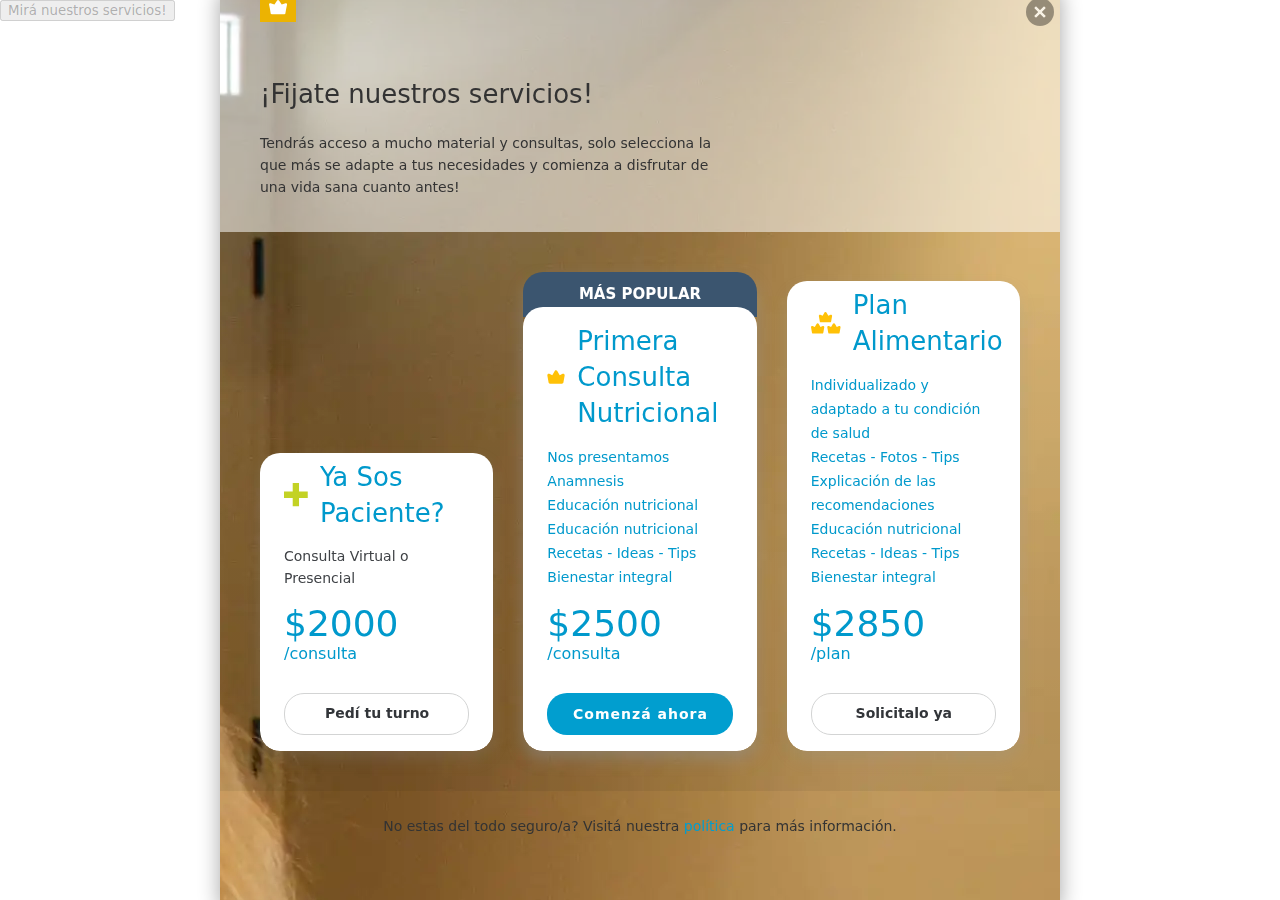
<file: formulario.html>
<!DOCTYPE html>
<html lang="en">

<head>
  <meta charset="utf-8">
  <meta name="viewport" content="width=device-width, initial-scale=1">
  <title>AngelinaNUT</title>

  <link href="styles.css" rel="stylesheet">
  <link href="https://cdn.jsdelivr.net/npm/bootstrap@5.0.2/dist/css/bootstrap.min.css" rel="stylesheet"
    integrity="sha384-EVSTQN3/azprG1Anm3QDgpJLIm9Nao0Yz1ztcQTwFspd3yD65VohhpuuCOmLASjC" crossorigin="anonymous">

</head>

<body>
  <main>

    <!-- Modal trigger button -->
    <button type="button" class="btn btn-primary btn-lg" data-bs-toggle="modal" data-bs-target="#modalId" disabled>
      Mirá nuestros servicios!
    </button>
 <!-- Modal Body -->
        <!-- if you want to close by clicking outside the modal, delete the last endpoint:data-bs-backdrop and data-bs-keyboard -->
        <div class="modal fade" id="modalId" tabindex="-1" data-bs-backdrop="static" data-bs-keyboard="false"
            role="dialog" aria-labelledby="modalTitleId" aria-hidden="true">
            <div class="modal-dialog modal-dialog-scrollable modal-dialog-centered" role="document">
                <div class="modal-content">

                    <div class="announce ani">
                        <div class="content" id="bounce-content" style="flex-direction: column;">
                            <div id="bounce-top" style="background-color:#fff8;
                  ;">
                                <button type="button" class="btn btn-secondary" data-bs-dismiss="modal">
                                    <img id="announce-closefb3b915e40ee" class="close" src="close.svg">
                                </button>

                                <div class="premium-tag" title="premium"><img src="premium.svg"></div>

                                <h1 class="top-30">¡Fijate nuestros servicios!</h1>
                                <p class="top-20" style="text-align:left;">Tendrás acceso a mucho material y consultas,
                                    solo
                                    selecciona la
                                    que más se adapte a tus necesidades y comienza a disfrutar de una vida sana cuanto
                                    antes!</p>

                            </div>

                            <section class="paywal-plan"
                                style="padding:40px;background:linear-gradient(180deg, #00000000 0%, #00000000 10%, #00000010 100%)">

                                <div id="subscribe-plus" class="plan">
                                    <a href="https://angelinanut.github.io/nutricion/turnera.html">
                                        <div class="plan-details">
                                            <span style="display: flex; column-gap: 12px">
                                                <img src="plus-icon.svg" alt="plus icon" style="width: 24px;">
                                                <h1 class="text-capitalize">Ya sos paciente?</h1>
                                            </span>

                                            <p class="top-5" style="line-height: 22px; color: #3F4246;">Consulta Virtual
                                                o
                                                Presencial</p>
                                            <div style="font-size: 36px; line-height: normal;">$2000</div>
                                            <div style="font-size: 16px; line-height: normal;">/consulta</div>

                                            <div class="button big white w-100 top-30 text-default">Pedí tu turno</div>

                                        </div>
                                    </a>
                                </div>
                                
                                <div id="subscribe-premium" class="plan popular">
                                    <a href="https://angelinanut.github.io/nutricion/turnera.html">
                                        <div class="plan-header">
                                            Más popular
                                        </div>
                                        <div class="plan-details">
                                            <span style="display: flex; column-gap: 12px">
                                                <img src="premium-icon.svg" alt="premium icon" style="width: 24px;">
                                                <h1 class="text-capitalize">Primera consulta nutricional</h1>
                                            </span>

                                            <p class="top-5" style="line-height: 22px; color: #3F4246;">
                                            <ul>
                                                <li> Nos presentamos </li>
                                                <li> Anamnesis </li>
                                                <li> Educación nutricional </li>
                                                <li> Educación nutricional </li>
                                                <li> Recetas - Ideas - Tips </li>
                                                <li> Bienestar integral </li>
                                            </ul>
                                            </p>
                                            <div style="font-size: 36px; line-height: normal;">$2500</div>
                                            <div style="font-size: 16px; line-height: normal;">/consulta</div>

                                            <div class="button big w-100 top-30" style="background: #019ECF;">
                                                Comenzá ahora
                                            </div>
                                        </div>
                                    </a>
                                </div>

                                <div id="subscribe-team" class="plan">
                                    <a href="https://angelinanut.github.io/nutricion/turnera.html">
                                        <div class="plan-details">
                                            <span style="display: flex; column-gap: 12px">
                                                <img src="team-icon.svg" alt="team icon">
                                                <h1 class="text-capitalize">Plan Alimentario</h1>
                                            </span>

                                            <p class="top-5" style="line-height: 22px; color: #3F4246;">
                                            <ul>
                                                <li> Individualizado y adaptado a tu condición de salud </li>
                                                <li> Recetas - Fotos - Tips</li>
                                                <li> Explicación de las recomendaciones </li>
                                                <li> Educación nutricional </li>
                                                <li> Recetas - Ideas - Tips </li>
                                                <li> Bienestar integral </li>
                                            </ul>
                                            </p>
                                            <div style="font-size: 36px; line-height: normal;">$2850</div>
                                            <div style="font-size: 16px; line-height: normal;">/plan</div>

                                            <div class="button big white w-100 top-30 text-default">Solicitalo ya</div>
                                        </div>
                                    </a>
                                </div>
                            </section>

                            <p class="center" style="padding:10px;">No estas del todo seguro/a? Visitá nuestra <a
                                    href="/pricing" class="anchor" target="_blank" style="color: #019ECF;">política</a>
                                para más información.</p>
                            <br><br>
                        </div>
                    </div>
                </div>
            </div>
        </div>


  </main>


  <script src="https://cdn.jsdelivr.net/npm/bootstrap@5.0.2/dist/js/bootstrap.bundle.min.js"
    integrity="sha384-MrcW6ZMFYlzcLA8Nl+NtUVF0sA7MsXsP1UyJoMp4YLEuNSfAP+JcXn/tWtIaxVXM"
    crossorigin="anonymous"></script>
</body>

</html>
</file>
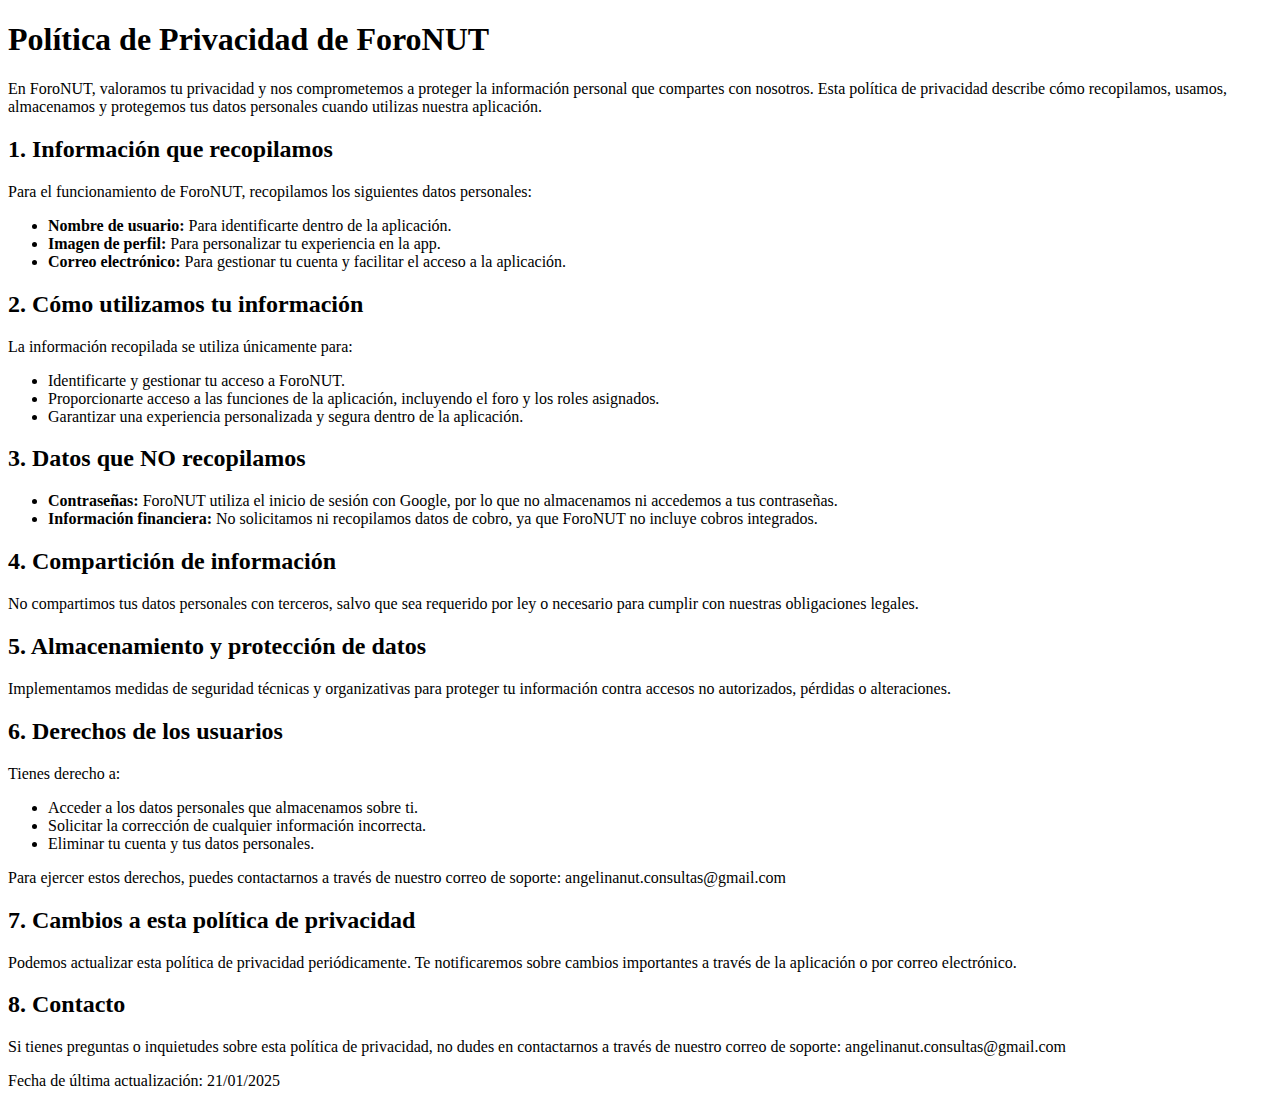
<file: politica_de_privacidad.html>
<!DOCTYPE html>
<html lang="es">
<head>
    <meta charset="UTF-8">
    <meta name="viewport" content="width=device-width, initial-scale=1.0">
    <title>Política de Privacidad - ForoNUT</title>
</head>
<body>
    <header>
        <h1>Política de Privacidad de ForoNUT</h1>
    </header>
    <main>
        <p>En ForoNUT, valoramos tu privacidad y nos comprometemos a proteger la información personal que compartes con nosotros. Esta política de privacidad describe cómo recopilamos, usamos, almacenamos y protegemos tus datos personales cuando utilizas nuestra aplicación.</p>
        
        <h2>1. Información que recopilamos</h2>
        <p>Para el funcionamiento de ForoNUT, recopilamos los siguientes datos personales:</p>
        <ul>
            <li><strong>Nombre de usuario:</strong> Para identificarte dentro de la aplicación.</li>
            <li><strong>Imagen de perfil:</strong> Para personalizar tu experiencia en la app.</li>
            <li><strong>Correo electrónico:</strong> Para gestionar tu cuenta y facilitar el acceso a la aplicación.</li>
        </ul>
        
        <h2>2. Cómo utilizamos tu información</h2>
        <p>La información recopilada se utiliza únicamente para:</p>
        <ul>
            <li>Identificarte y gestionar tu acceso a ForoNUT.</li>
            <li>Proporcionarte acceso a las funciones de la aplicación, incluyendo el foro y los roles asignados.</li>
            <li>Garantizar una experiencia personalizada y segura dentro de la aplicación.</li>
        </ul>
        
        <h2>3. Datos que NO recopilamos</h2>
        <ul>
            <li><strong>Contraseñas:</strong> ForoNUT utiliza el inicio de sesión con Google, por lo que no almacenamos ni accedemos a tus contraseñas.</li>
            <li><strong>Información financiera:</strong> No solicitamos ni recopilamos datos de cobro, ya que ForoNUT no incluye cobros integrados.</li>
        </ul>
        
        <h2>4. Compartición de información</h2>
        <p>No compartimos tus datos personales con terceros, salvo que sea requerido por ley o necesario para cumplir con nuestras obligaciones legales.</p>
        
        <h2>5. Almacenamiento y protección de datos</h2>
        <p>Implementamos medidas de seguridad técnicas y organizativas para proteger tu información contra accesos no autorizados, pérdidas o alteraciones.</p>
        
        <h2>6. Derechos de los usuarios</h2>
        <p>Tienes derecho a:</p>
        <ul>
            <li>Acceder a los datos personales que almacenamos sobre ti.</li>
            <li>Solicitar la corrección de cualquier información incorrecta.</li>
            <li>Eliminar tu cuenta y tus datos personales.</li>
        </ul>
        <p>Para ejercer estos derechos, puedes contactarnos a través de nuestro correo de soporte: angelinanut.consultas@gmail.com</p>
        
        <h2>7. Cambios a esta política de privacidad</h2>
        <p>Podemos actualizar esta política de privacidad periódicamente. Te notificaremos sobre cambios importantes a través de la aplicación o por correo electrónico.</p>
        
        <h2>8. Contacto</h2>
        <p>Si tienes preguntas o inquietudes sobre esta política de privacidad, no dudes en contactarnos a través de nuestro correo de soporte: angelinanut.consultas@gmail.com</p>
        
        <footer>
            <p>Fecha de última actualización: 21/01/2025</p>
        </footer>
    </main>
</body>
</html>
</file>
<file: styles.css>
* {
    -webkit-tap-highlight-color: rgba(0, 0, 0, 0);
    -webkit-user-drag: none;
    -moz-user-drag: none;
    --default-text: #333;
    --text-dark: #3f4246;
    --dark-blue: #3b556f;
    --light-blue: #3ebbdf;
    --white: #fff;
    --g-15: #23262b;
    --grey: #a2a2a4;
    --accent-hover: #4ba6a8;
    --accent-color: #09c;
    --accent-light-color: #00a3da;
    --accent-shadow-color: #0099cc99;
    --disable: #d9d9d9;
    --error: #e84545;
    --success: #06874e;
    --pending: #fcd456;
    -moz-box-sizing: border-box;
    font-weight: 400;
    outline: none;
    -ms-touch-action: manipulation;
    touch-action: manipulation;
    vertical-align: top
}

*,
:after,
:before {
    box-sizing: border-box
}

:focus {
    outline: none
}

#config_data,
#config_i18n {
    display: none
}

body,
html {
    background-color: #fff;
    color: var(--default-text);
    font-family: system-ui, -apple-system, BlinkMacSystemFont, 'Segoe UI', Roboto, Oxygen, Ubuntu, Cantarell, 'Open Sans', 'Helvetica Neue', sans-serif;
    line-height: 1.5em;
    margin: 0;
    min-height: 100%;
    min-width: 100%
}

h1,
h2,
h3,
h4,
h5 {
    font-weight: 400;
    line-height: normal;
    margin: 0
}

h1 {
    font-size: 40px;
    line-height: 50px
}

h2 {
    font-size: 25px;
    line-height: 40px
}

h2.big {
    font-size: 36px
}

h3 {
    font-size: 18px;
    line-height: 28px
}

h4,
h5,
h6 {
    font-size: 16px;
    margin: 0
}

p,
span {
    font-size: 16px;
    line-height: 22px
}

.bold,
.heavy,
b,
strong {
    font-weight: 700 !important
}

.semi-bold {
    font-weight: 600 !important
}

.small {
    font-size: 14px
}

a {
    text-decoration: none
}

.link,
a {
    color: var(--accent-color)
}

.link {
    display: inline-block
}

.link:hover {
    color: #4c5a63;
    cursor: pointer;
    text-decoration: underline
}

.link.heavy {
    font-weight: 700
}

.link.dark {
    color: #4c5a63
}

.underline {
    text-decoration: underline
}

.text-white {
    color: var(--white) !important
}

.text-black {
    color: var(--default-text) !important
}

.text-dark {
    color: var(--text-dark) !important
}

.text-g15 {
    color: var(--g-15) !important
}

.text-grey {
    color: var(--grey) !important
}

.text-red {
    color: var(--error) !important
}

.text-blue {
    color: var(--accent-color) !important
}

.text-gray {
    color: var(--g-15) !important
}

.text-small {
    font-size: 10px
}

a,
button,
input {
    font-family: system-ui, -apple-system, BlinkMacSystemFont, 'Segoe UI', Roboto, Oxygen, Ubuntu, Cantarell, 'Open Sans', 'Helvetica Neue', sans-serif;
}

menu,
ol,
ul {
    margin: 0;
    padding: 0
}

ol,
ul {
    list-style: none;
    list-style-image: none
}

.features {
    line-height: 30px;
    margin: 30px;
    padding-left: 20px;
    position: relative;
    text-align: left
}

.features li:before {
    color: #81cae2;
    content: "\2713";
    font-size: 15px;
    font-weight: 700;
    left: 0;
    position: absolute
}

.wrapper {
    margin: 0 auto;
    max-width: 1600px;
    position: relative;
    width: 96%
}

.wrapper.disclamer {
    max-width: 90%;
    width: 1100px
}

.container {
    margin: 0 auto;
    max-width: 2160px;
    position: relative
}

section {
    padding: 35px 0;
    position: relative
}

.after:after {
    background-color: var(--accent-color);
    border-radius: 2px;
    content: " ";
    display: block;
    height: 4px;
    margin-left: 0;
    margin-right: auto;
    margin-top: 12px;
    width: 30px
}

.after.after-low:after {
    margin-top: 0
}

.after.small:after {
    height: 3px !important;
    margin-top: 5px !important;
    width: 20px !important
}

.after.center:after {
    margin-left: auto
}

h1.thin {
    font-family: system-ui, -apple-system, BlinkMacSystemFont, 'Segoe UI', Roboto, Oxygen, Ubuntu, Cantarell, 'Open Sans', 'Helvetica Neue', sans-serif;
    font-size: 25px;
    font-style: normal;
    font-weight: 700;
    letter-spacing: 0;
    line-height: 40px
}

p.big {
    font-size: 26px
}

p.big,
p.med {
    line-height: 36px
}

p.med {
    font-size: medium
}

.line-3x {
    line-height: 36px
}

.tab-10,
.tab-20 {
    margin-left: 20px
}

.pad-0 {
    padding: 0 !important
}

.pad-10 {
    padding: 10px !important
}

.pad-15 {
    padding: 15px
}

.pad-20 {
    padding: 20px
}

.pad-30 {
    padding: 30px
}

.pad-40 {
    padding: 40px
}

.pad-60 {
    padding: 60px
}

.pad-70 {
    padding: 70px
}

.max-50 {
    margin: 0 auto;
    padding: 20px
}

.limit-50,
.max-50 {
    display: block;
    max-width: 800px
}

.max-70 {
    margin: 0 auto;
    max-width: 1200px;
    padding: 20px
}

.max-40 {
    max-width: 500px
}

.max-100 {
    max-width: 100%;
    width: 100%
}

.margin-0 {
    margin: 0
}

.top-0 {
    margin-top: 0
}

.top-10 {
    margin-top: 10px !important
}

.top-20 {
    margin-top: 20px !important
}

.top-30 {
    margin-top: 30px
}

.top-40 {
    margin-top: 40px
}

.top-35 {
    margin-top: 35px !important
}

.top-50 {
    margin-top: 50px !important
}

.top-60 {
    margin-top: 60px !important
}

.top-70 {
    margin-top: 70px !important
}

.bot-5 {
    margin-bottom: 5px
}

.bot-10 {
    margin-bottom: 10px
}

.bot-20 {
    margin-bottom: 20px
}

.bot-30 {
    margin-bottom: 30px
}

.bot-40,
.bot-50 {
    margin-bottom: 40px
}

.radius-4 {
    border-radius: 4px
}

.bot-60 {
    margin-bottom: 60px
}

.rect-x20 {
    line-height: 0 !important;
    padding: 20px 40px !important
}

.hidden {
    display: none !important
}

.pointer {
    cursor: pointer
}

.row-center {
    margin: auto;
    max-width: 1000px
}

.non-mobile,
.non-tablet {
    display: block
}

.is-mobile,
.is-tablet {
    display: none !important
}

.w-100 {
    min-width: 100% !important;
    width: 100% !important
}

.w-50 {
    min-width: 50% !important;
    width: 50% !important
}

.line-height-0 {
    line-height: normal
}

.space-between {
    justify-content: space-between
}

.wrap-text {
    word-break: break-all
}

.position-right {
    margin-left: auto !important;
    margin-right: 20px !important
}

.text-default {
    text-transform: unset
}

.text-capitalize {
    text-transform: capitalize !important
}

.text-uppercase {
    text-transform: uppercase !important
}

.modal {
    align-items: center;
    display: flex;
    height: 100vh;
    justify-content: center;
    left: 0;
    overflow: auto;
    padding: 10px 0;
    position: fixed;
    top: 0;
    touch-action: none;
    transition: background-color .2s ease-in-out, backdrop-filter .2s ease-in-out;
    width: 100%;
    will-change: background-color, backdrop-filter;
    z-index: 100;
}

.dim {
    backdrop-filter: blur(2px) grayscale(.5);
    background-color: rgba(0, 0, 0, .6)
}

.modal::-webkit-scrollbar {
    width: 16px
}

.modal::-webkit-scrollbar-thumb {
    background-clip: content-box;
    background-color: #ffffff40;
    border: 4px solid transparent;
    border-radius: 8px;
    height: 56px
}

.modal::-webkit-scrollbar-thumb:hover {
    background-color: #ffffff50
}

#bounce-content {
    background-image: url(https://angelinanut.github.io/nutricion/angelinanut-slide-1.webp);
    background-position: 100% 0;
    background-repeat: no-repeat;
    overflow-y: scroll;
}

#bounce-top {
    padding: 30px 40% 20px 40px
}

.paywal-plan {
    align-items: flex-end;
    column-gap: 30px;
    display: flex
}

.paywal-plan .plan {
    border-radius: 20px;
    box-shadow: 0 8px 16px rgba(145, 158, 171, .2);
    cursor: pointer;
    flex: 1 1 0;
    height: fit-content;
    overflow: hidden;
    transition: all .2s
}

.paywal-plan .plan:hover {
    transform: translateY(-5px)
}

.paywal-plan .plan.popular {
    box-shadow: 0 8px 16px rgba(145, 158, 171, .4)
}

.paywal-plan .plan-header {
    background: #3b556f;
    color: #fff;
    font-size: 15px;
    font-weight: 700;
    line-height: 45px;
    text-align: center;
    text-transform: uppercase
}

.paywal-plan .plan-details {
    background: #fff;
    border-radius: 20px;
    padding: 16px 24px
}

header {
    align-items: center;
    display: flex;
    height: 10vh;
    height: 10svh;
    padding: 0 40px;
    position: absolute;
    top: 0;
    white-space: nowrap;
    width: 100%;
    z-index: 99
}

header a {
    color: #3f3f3f;
    font-weight: 700
}

#logo {
    display: block;
    margin-right: auto
}

#logo img {
    height: 38px;
    width: 170px
}

.sub-menu {
    position: relative
}

.sub-menu:hover .drop {
    animation: slide .3s;
    display: flex
}

@keyframes slide {
    0% {
        opacity: .5;
        transform: translateY(10px)
    }

    to {
        opacity: 1;
        transform: translateY(0)
    }
}

.sub-menu .drop {
    background-color: #fff;
    border-radius: 10px;
    box-shadow: 3px 3px 8px 0 rgba(0, 0, 0, .2);
    display: none;
    left: auto;
    position: absolute;
    right: -16px;
    top: 42px;
    z-index: 99
}

.drop:before {
    border: 8px solid transparent;
    border-bottom-color: #fff;
    content: "";
    display: inline-block;
    height: 0;
    margin: 0 auto;
    pointer-events: none;
    position: absolute;
    right: 28px;
    top: -16px;
    vertical-align: middle;
    width: 0
}

.drop.down:before {
    border-color: #fff transparent transparent;
    bottom: -16px;
    left: 28px;
    right: unset;
    top: unset
}

.drop>div::-webkit-scrollbar-track {
    background-color: #fff;
    padding: 2px
}

.drop>::-webkit-scrollbar {
    background-color: #f5f5f5;
    width: 10px
}

.drop>::-webkit-scrollbar-thumb {
    background-color: #ccc;
    border-radius: 10px
}

.sub-menu .drop.list a {
    display: block;
    line-height: 32px;
    padding: 0 10px
}

.sub-menu .drop a:hover {
    background-color: rgba(0, 0, 0, .1)
}

.ppum,
.user {
    border-radius: 21px;
    color: #fff;
    cursor: pointer;
    font-size: 13px;
    font-weight: 700;
    letter-spacing: 1px;
    line-height: 42px;
    padding-right: 20px;
    transition: all .15s linear
}

.user {
    max-width: 250px;
    overflow: hidden;
    text-overflow: ellipsis
}

.ppum img,
.user img {
    display: inline-block;
    height: 22px;
    margin: 9px 10px 9px 15px;
    width: 22px
}

.user:hover {
    background-color: #ffffff33
}

.ppum:hover {
    background-color: #624a0d
}

.user img.notification:before {
    content: "tests";
    display: "block"
}

#app-selector #app-button {
    background-color: #ffffff22;
    border-radius: 50%;
    cursor: pointer;
    height: 44px;
    margin-left: 25px;
    padding: 12px;
    transition: all .15s linear;
    width: 44px
}

#app-selector #app-button:hover {
    background-color: #ffffff55
}

#language {
    bottom: 40px;
    cursor: pointer;
    display: inline-block;
    left: 10px;
    position: absolute
}

#language-button {
    color: #fff;
    font-size: 16px;
    font-weight: 700;
    line-height: 28px;
    text-transform: uppercase
}

#language img {
    height: 28px;
    margin-right: 6px;
    width: 28px
}

#language-menu {
    bottom: 23px;
    color: #000;
    flex-direction: column;
    left: 10px;
    min-width: 220px;
    padding: 10px 0;
    right: unset;
    top: unset
}

#language-list {
    height: 350px;
    overflow-y: scroll
}

#language-menu a {
    color: #000
}

#app-menu {
    border-radius: 10px;
    flex-wrap: wrap;
    gap: 4px;
    padding: 16px;
    width: 500px
}

.drop label {
    display: block;
    font-size: 13px;
    font-weight: 700;
    line-height: 16px;
    margin-bottom: 10px;
    width: 100%
}

.shortcut,
.shortcut-link {
    background-color: rgba(0, 0, 0, .03);
    border-radius: 4px;
    color: rgba(0, 0, 0, .8);
    display: block;
    font-size: 14px;
    font-weight: 700;
    line-height: 48px;
    transition: all .15s linear;
    width: calc(50% - 2px)
}

.shortcut img {
    border-radius: 4px;
    height: 32px;
    margin: 8px;
    width: 32px
}

.shortcut-link {
    font-weight: 400;
    line-height: 42px
}

.shortcut-link img {
    height: 28px;
    margin: 8px;
    opacity: .6;
    width: 28px
}

.drop .after:after {
    height: 2px;
    margin: 6px 0 0;
    width: 30px
}

.blue-fade {
    background: linear-gradient(180deg, #abd8e3, #fff);
    background-repeat: no-repeat;
    background-size: 100% 700px;
    min-height: 90vh;
    min-height: 90svh;
}

.row {
    display: flex;
    flex-direction: row;
    padding: 50px 0;
    position: relative;
    width: -webkit-fill-available
}

.row-back {
    background-color: #f4f6f8
}

.row-white {
    background-color: #fff
}

.row.flip {
    flex-direction: row-reverse
}

.col {
    display: flex;
    flex-direction: column;
    position: relative
}

.space {
    margin-bottom: 50px;
    margin-top: 50px
}

.floor {
    margin-bottom: 10px
}

.floor-3x {
    margin-bottom: 30px
}

.grow {
    flex-grow: 1;
    max-width: 300px;
    width: 300px
}

.grow-2 {
    flex-grow: 2
}

.flex-wrap {
    flex-wrap: wrap
}

.lines {
    border-bottom: 1px solid #3b556f;
    padding: 10px 0
}

.left {
    width: 40%
}

.left,
.right {
    position: relative
}

.right,
.split-60 {
    width: 60%
}

.half .hero,
.split-60 .hero {
    display: block;
    height: auto;
    margin-left: auto;
    margin-right: auto;
    width: 100%
}

.split-40 {
    display: flex;
    flex-flow: column;
    justify-content: center;
    width: 40%
}

.half,
.left.half,
.right.half {
    width: 50%
}

.text-center {
    text-align: center !important
}

.align-left,
.text-left {
    text-align: left
}

.align-left {
    align-content: flex-start;
    justify-content: left
}

.align-center {
    justify-content: center;
    text-align: center
}

.align-right {
    align-content: flex-end;
    justify-content: right;
    text-align: right
}

/* .align-justify {
    text-align: justify;
    text-justify: newspaper
} */

.flex {
    display: flex
}

.items-center {
    align-items: center;
    column-gap: 5px;
    display: flex
}

.vertical-align {
    display: flex;
    flex-direction: column;
    justify-content: center
}

.text-white {
    color: #fff
}

.static-container {
    padding: 70px 0 0
}

.page-content {
    background-color: #f4f6f8
}

.button {
    background: linear-gradient(200deg, var(--accent-light-color), var(--accent-color));
    background-position: 50% 50%;
    background-size: 100%;
    border: 2px solid hsla(0, 0%, 100%, 0);
    border-radius: 50vh;
    box-shadow: none;
    box-shadow: 0 0 15px transparent;
    color: #fff;
    cursor: pointer;
    display: inline-block;
    font-size: 12px;
    font-weight: 700;
    height: 42px;
    letter-spacing: 1px;
    line-height: 38px;
    min-width: 200px;
    padding-left: 21px;
    padding-right: 20px;
    position: relative;
    text-align: center;
    text-decoration: none;
    transition: all .1s linear;
    -webkit-user-select: none;
    -ms-user-select: none;
    -moz-user-select: none;
    user-select: none;
    white-space: nowrap
}

.button:hover:not(.disabled) {
    border: 2px solid hsla(0, 0%, 100%, .1);
    box-shadow: 0 0 15px var(--accent-shadow-color)
}

.button:active:not(.disabled) {
    padding-top: 1px
}

.button.big {
    border-radius: 20px;
    font-size: 14px;
    height: 42px;
    line-height: 38px;
    min-width: 260px;
    text-transform: none
}

.button.disabled,
.button:disabled {
    opacity: .5
}

.button.white {
    background: #fff;
    border: 1px solid #d3d4d4;
    color: #323539;
    letter-spacing: unset
}

.button.white:hover {
    border: 1px solid #d3d4d4;
    box-shadow: none
}

.button.white.borderless {
    border: none
}

.button.btn-text-med {
    font-size: 16px
}

.button.w-wrapped {
    display: block;
    margin: 0 auto;
    min-width: fit-content;
    width: fit-content
}

.button.h-wrapped {
    height: fit-content;
    min-height: fit-content
}

.button.disabled {
    background-color: #888;
    color: hsla(0, 0%, 100%, .5);
    cursor: default
}

.button.outline {
    background-color: unset;
    background: unset;
    border: 2px solid #32a7e2;
    color: #32a7e2
}

.button.teal {
    background: linear-gradient(180deg, #00b2b2, #00a5a5)
}

.button.teal:hover {
    box-shadow: 0 5px 15px #00a5a599
}

.button.green {
    background: linear-gradient(180deg, #22b07d, #1fa071)
}

.button.green:hover {
    background-color: #35d999;
    box-shadow: 0 5px 15px rgba(53, 217, 153, .4)
}

.button.gray {
    background: #989898
}

.button.gray:hover {
    box-shadow: 0 5px 15px hsla(0, 0%, 60%, .4)
}

.button span {
    display: inline-block;
    line-height: 38px
}

.button.empty {
    background: #fff;
    color: #323539
}

.button.empty:hover {
    box-shadow: none
}

.button.empty:focus {
    background: #fff
}

.button.transparent {
    background: transparent;
    color: #09c
}

.button.transparent:hover {
    box-shadow: none
}

.button.transparent:focus {
    background: transparent
}

.button.red {
    background: var(--error)
}

.logoed-button {
    display: flex;
    flex-direction: row;
    margin: 24px 0;
    position: relative
}

.message {
    display: block;
    text-align: left
}

.message.error {
    color: red
}

.floater {
    align-items: center;
    background: #323539;
    color: #fff;
    column-gap: 15px;
    display: flex;
    padding: 10px 15px;
    position: absolute;
    row-gap: 15px;
    top: 70px;
    width: 100%;
    z-index: 99
}

.floater>* {
    font-size: 14px !important
}

.floater>div {
    column-gap: 15px;
    display: flex;
    row-gap: 15px
}

.floater+#myaccount {
    padding-top: 0
}

.relative {
    position: relative
}

.horizontal {
    flex-direction: row !important
}

.hover_error:hover {
    cursor: not-allowed
}

.product {
    border-radius: 10px;
    display: block;
    flex: 1 0 80px;
    flex-grow: 1;
    max-width: 600px;
    min-width: 280px;
    position: relative;
    transition: all .15s linear
}

.product:hover {
    box-shadow: 0 8px 24px hsla(0, 0%, 100%, .1), 0 16px 56px hsla(0, 0%, 100%, .1), 0 24px 80px hsla(0, 0%, 100%, .1)
}

.product.x .bottom {
    background-color: #09c
}

.product.e .bottom {
    background-color: #00a5a5
}

.product.m .bottom {
    background-color: #883d8f
}

.product.bg .bottom {
    background-color: #99004d
}

.product.pm .bottom {
    background-color: #bbc70f
}

.product .top {
    background-color: #fff;
    border-radius: 10px 10px 0 0;
    display: flex
}

.product .icon {
    border-radius: 8px;
    height: 60px;
    margin: 15px;
    min-width: 60px;
    overflow: hidden;
    width: 60px
}

.product .name {
    color: #444;
    padding-top: 15px;
    text-align: left
}

.product .name span {
    display: block;
    font-size: 14px;
    font-weight: 700;
    margin-right: 10px
}

.product .bottom {
    align-items: center;
    border-radius: 0 0 10px 10px;
    color: #fff;
    display: flex;
    height: 56px;
    justify-content: center;
    line-height: normal;
    max-height: 80px;
    text-align: center
}

.suite-link {
    background-color: #373b40;
    border-radius: 8px;
    color: #ffffffcc;
    display: block;
    line-height: 50px;
    text-align: center;
    transition: all .15s linear
}

.suite-link:hover {
    background-color: #484c52;
    box-shadow: 0 8px 14px hsla(0, 0%, 100%, .05)
}

#photo-editor-section {
    background-color: #1e1e1e;
    background: linear-gradient(1turn, #080808, #1e1e1e);
    font-size: 16px;
    margin: 0;
    min-height: 770px;
    overflow: hidden;
    padding: 0;
    position: relative
}

#photo-editor-selector {
    display: flex;
    gap: 40px;
    margin: 0 auto;
    max-width: 1440px;
    padding-top: 160px;
    position: relative;
    width: 96%;
    z-index: 20
}

#photo-editor-section p {
    color: #fff;
    font-size: 18px;
    line-height: 26px;
    margin-top: 30px
}

#photo-editor-section h1 {
    color: #fff
}

.editor-selector {
    display: flex;
    flex-direction: row;
    flex-wrap: wrap;
    gap: 20px;
    justify-content: center;
    margin-bottom: 30px
}

#photo-editing-hero {
    height: auto;
    opacity: .6;
    width: 100%
}

#dot-cloud-one {
    height: 250px;
    left: -40px;
    position: absolute;
    top: 150px;
    width: 250px
}

#dot-cloud-two {
    height: 200px;
    position: absolute;
    right: 20px;
    top: 100px;
    width: 200px
}

#dot-cloud-three {
    bottom: 30%;
    height: 150px;
    position: absolute;
    right: 20%;
    width: 150px
}

#dot-cloud-four {
    bottom: 20%;
    height: 130px;
    left: 30%;
    position: absolute;
    width: 130px
}

#dot-cloud-five {
    bottom: 10%;
    height: 230px;
    position: absolute;
    right: -80px;
    width: 230px
}

#quick-link-section {
    color: #fff;
    margin: 120px auto;
    max-width: 1440px;
    position: relative;
    width: 96%;
    z-index: 3
}

.quick-links {
    display: flex;
    flex-wrap: wrap;
    gap: 20px;
    margin-top: 10px;
    row-gap: 20px
}

.quick-links li {
    background-color: #292b30;
    border-radius: 10px;
    cursor: pointer;
    display: block;
    opacity: .9;
    overflow: hidden;
    padding: 10px;
    position: relative;
    transition: all .15s linear;
    width: 220px
}

.quick-links li a {
    color: #fff
}

.quick-links li:hover {
    box-shadow: 0 8px 14px rgb(255 255 255/10%);
    opacity: 1
}

.quick-links li:hover,
.quick-links li:hover .icon {
    background-color: #33363a
}

.quick-links li a>img {
    border-radius: 5px;
    height: 90px;
    width: 200px
}

.quick-links li .icon {
    background-color: #292b30;
    border-radius: 50vh;
    height: 60px;
    padding: 12px 20px 20px 12px;
    position: absolute;
    right: -15px;
    top: 70px;
    transition: all .15s linear;
    width: 60px
}

.quick-links li h2 {
    font-size: 15px;
    font-weight: 400;
    line-height: 30px;
    margin-top: 7px
}

#thickline {
    bottom: 50px;
    display: block;
    opacity: .75;
    position: absolute;
    width: 100%;
    z-index: 1
}

#template-list {
    -ms-overflow-style: none;
    display: flex;
    flex-direction: row;
    height: 460px;
    margin-right: 50px;
    max-width: 100%;
    overflow-x: scroll;
    padding-left: 50px;
    scroll-behavior: smooth;
    scrollbar-width: none;
    -webkit-user-select: none;
    -ms-user-select: none;
    -moz-user-select: none;
    user-select: none;
    width: 100%
}

#template-list::-webkit-scrollbar {
    display: none
}

#template-filler {
    display: block;
    height: 100px;
    width: 100px
}

#template-list div {
    display: block;
    margin: 0 15px
}

.template-image {
    border-radius: 10px;
    box-shadow: 3px 3px 6px rgba(0, 0, 0, .1);
    margin-top: 140px;
    transition: all .15s linear
}

.template-image.mark {
    box-shadow: 6px 6px 12px rgba(0, 0, 0, .1);
    height: 350px;
    margin-top: 60px;
    width: auto
}

.template-image:hover:not(.mark) {
    margin-top: 130px;
    transition: all .1s linear
}

#template-back,
#template-forward {
    background-color: #fff;
    border: 2px solid hsla(0, 5%, 76%, 0);
    border-radius: 50%;
    box-shadow: 0 3px 6px rgba(0, 0, 0, .1);
    cursor: pointer;
    display: block;
    height: 48px;
    padding: 14px;
    position: absolute;
    top: 210px;
    transition: all .2s linear;
    width: 48px
}

#template-back:hover,
#template-forward:hover {
    background: #09c;
    border: 2px solid hsla(0, 0%, 100%, .1);
    box-shadow: 0 5px 15px rgb(1, 155, 207, .4)
}

#template-back:hover svg,
#template-forward:hover svg {
    fill: #fff
}

#template-back {
    left: -30px
}

#template-back svg {
    transform: rotate(90deg)
}

#template-forward {
    right: -30px
}

#template-forward svg {
    transform: rotate(-90deg)
}

#pixlr-premium {
    background-color: #24262b
}

#pixlr-premium .wrapper {
    margin-top: 20px;
    min-height: 250px;
    position: relative
}

#pixlr-premium #premium-image {
    margin: -30% auto 0;
    max-width: 600px;
    width: 100%
}

.box-column {
    background: #fff;
    border-radius: 10px;
    box-shadow: 0 5.22016px 31.321px rgba(0, 0, 0, .1);
    margin: 20px;
    max-width: 400px;
    padding: 10px;
    width: 40%
}

.box-row {
    display: flex;
    max-width: 1080px
}

.box-row-branding {
    min-width: 220px;
    position: relative;
    width: 220px
}

.box-row-content {
    flex-grow: 1;
    padding: 20px;
    text-align: left
}

.box-row-content h3 {
    font-size: 20px;
    line-height: 30px
}

.box-bg-icon,
.box-e-icon,
.box-m-icon,
.box-x-icon {
    height: auto;
    width: 100%
}

.box-bg-logo,
.box-e-logo,
.box-m-logo,
.box-x-logo {
    transform: translateY(-22px)
}

.box-bg-logo span,
.box-e-logo span,
.box-m-logo span,
.box-x-logo span {
    background-color: #fff;
    box-shadow: 3px 3px 6px rgba(0, 0, 0, .1);
    display: inline-block;
    font-size: 22px;
    font-weight: 700;
    letter-spacing: 4px;
    line-height: 36px;
    padding: 0 8px 0 12px;
    text-decoration: none;
    text-transform: uppercase;
    white-space: nowrap
}

.box-x-logo span {
    color: #164069;
    transform: rotate(3deg)
}

.box-e-logo span,
.box-m-logo span {
    color: #166169;
    transform: rotate(-3deg)
}

.box-bg-logo span {
    color: #691640;
    font-size: 18px;
    letter-spacing: 3px;
    line-height: 32px;
    transform: rotate(-2.2deg)
}

.box-column .button {
    margin: 30px
}

.box-column h3 {
    word-break: break-word
}

.wave {
    background-image: linear-gradient(25deg, #ffece7, #abd8e3);
    background-repeat: no-repeat;
    background-size: 100% 1550px;
    margin: 0;
    padding: 20px;
    position: relative
}

.waving-part {
    position: absolute;
    top: 1540px;
    z-index: 0
}

.about-us {
    background-color: #1e1e1e;
    color: #fff;
    padding-bottom: 0
}

.about-us-text {
    font-size: 16px;
    font-weight: 400;
    line-height: 24px;
    margin-left: 65px;
    max-width: 580px
}

.about-us-image {
    margin: 20px auto
}

.about-us-bullet {
    display: list-item;
    list-style-position: inside;
    list-style-type: disc
}

.disclaimer {
    color: #555
}

.disclaimer h4 {
    margin-top: 30px
}

.disclaimer table,
.disclaimer td,
.disclaimer th {
    border: 1px solid grey;
    border-collapse: collapse;
    padding: 10px
}

.disclaimer th {
    font-weight: 700
}

.disclaimer ol,
.disclaimer p {
    margin: 20px 0;
    text-align: justify
}

.disclaimer .decimal {
    display: block;
    list-style-type: decimal;
    margin-block-end: 1em;
    margin-block-start: 1em;
    margin-inline-end: 0;
    margin-inline-start: 0;
    padding-inline-end: 40px;
    padding-inline-start: 40px
}

.disclaimer .lower-alpha {
    list-style-type: lower-alpha;
    margin: 10px
}

.disclaimer .lower-roman {
    list-style-type: lower-roman;
    margin: 10px 10px 10px 30px
}

.disclaimer .none {
    list-style-type: none;
    margin: 10px 10px 10px 30px
}

.disclaimer .disc {
    list-style-type: disc;
    margin: 10px 10px 10px 30px
}

.disclaimer .agreement-box {
    border-style: solid;
    border-width: 2px;
    margin: 3% 0;
    max-height: 380px;
    overflow-y: scroll;
    padding: 3%;
    text-align: justify
}

.support {
    padding: 0
}

.support .header {
    background: linear-gradient(139.86deg, #21d7d8, #0faeaf);
    padding: 150px 30px 90px
}

.support .box {
    align-items: center;
    align-self: center;
    background-color: #f9f9f9;
    border: 1px solid #eaeaea;
    border-radius: 6px;
    display: flex;
    flex-direction: column;
    justify-content: center;
    margin: 20px;
    min-height: 200px;
    width: 25%
}

.support .box-shadow {
    box-shadow: 0 2px 8px 6px rgba(0, 57, 95, .1)
}

.support .wrap-row {
    flex-wrap: nowrap
}

.support .community {
    background: rgba(180, 233, 255, .2);
    padding-bottom: 60px
}

.support .community .box {
    background-color: #fff
}

.support .link {
    font-size: 14px;
    font-weight: 700;
    letter-spacing: 0;
    line-height: 17px
}

.support .desc {
    align-self: center;
    max-width: 1000px;
    padding: 0 40px
}

.editor .product {
    padding: 100px
}

.editor .product .features li {
    margin: 10px
}

.editor .product .box-column {
    background: #fff;
    border-radius: 8px;
    box-shadow: 0 5.22016px 31.321px rgba(0, 0, 0, .1)
}

.editor .radius-top-20 {
    border-radius: 8px 8px 0 0
}

.editor .product .p-text {
    font-size: 16px;
    font-weight: 700;
    line-height: 20px
}

.editor .mlr {
    margin: 0 50px
}

.editor .box-shadow {
    box-shadow: 0 2px 25px 0 rgba(0, 0, 0, .1)
}

.desktop .install {
    display: flex;
    flex-direction: row;
    margin-top: 24px;
    position: relative
}

.slashed {
    display: inline-block;
    position: relative
}

.link:hover .slashed {
    text-decoration: underline
}

.slashed:before {
    border-bottom: 2px solid red;
    content: "";
    position: absolute;
    right: 0;
    top: 50%;
    -webkit-transform: skewY(-10deg);
    transform: skewY(-10deg);
    width: 100%
}

.slashed-price {
    display: block;
    font-size: 20px;
    font-weight: 700;
    line-height: 1
}

.separator {
    align-items: center;
    display: flex;
    font-size: 12px;
    padding-top: 25px;
    text-align: center
}

.separator:after,
.separator:before {
    border-bottom: 1px solid var(--border);
    content: " ";
    flex: 1
}

.separator:before {
    margin-right: 15px
}

.separator:after {
    margin-left: 15px
}

.payment-details .input-group>.input {
    display: flex;
    flex: 1;
    flex-direction: column;
    margin: 5px
}

.payment-details .input-group>.input>input,
.payment-details .input-group>.input>select {
    background: #fff;
    font-size: 14px;
    font-weight: 700;
    height: 40px;
    margin-top: 3px;
    padding: 3px 10px
}

.payment-details .input-group>.input>select {
    text-transform: uppercase
}

.payment-details .billing-form,
.payment-details .payment-options {
    border-bottom: none !important;
    padding: 0 !important
}

footer {
    background: #313539
}

footer .wrapper {
    width: 90%
}

footer .bottom {
    background: #242424
}

footer a {
    color:#0e84bc;
    font-size: 14px;
    font-weight: 400;
    line-height: 20px;
    text-decoration: none;
    text-transform: none
}

footer a:hover {
    color: #fff
}

footer ul {
    align-items: flex-start;
    display: grid;
    justify-content: left;
    text-align: left
}

footer ul .column-head {
    font-size: 14px;
    font-weight: 700;
    margin-bottom: 6px;
    text-transform: uppercase
}

footer ul li {
    color: #fff;
    margin-top: 5px
}

footer .margin {
    margin-top: 25px
}

.footer-container {
    display: flex;
    flex-direction: row;
    justify-content: space-between;
    min-height: 360px;
    padding: 40px 0
}

.footer-container #footer-logo {
    height: 38px;
    width: 170px
}

.footer-container .footer-message p:before {
    border-top: 2px solid #d3d3d3;
    content: " ";
    display: block;
    margin-top: 20px;
    padding-top: 15px;
    width: 2rem
}

.footer-container .footer-message p {
    color: #fff;
    margin-bottom: 40px;
    width: 250px
}

.footer-container .footer-links {
    align-items: baseline;
    color: #fff !important;
    display: flex;
    flex-grow: 2;
    justify-content: space-between;
    margin-left: 10px;
    max-width: 800px;
    padding: 0
}

footer .family {
    align-items: center;
    color: #999;
    display: flex;
    flex-direction: row;
    height: 75px
}

footer .family img {
    height: 20px;
    margin-right: 3rem;
    opacity: .5;
    transition: all .2s linear;
    width: auto
}

footer .family img:hover {
    opacity: 1
}

footer .family div {
    flex-grow: 2;
    font-size: 12px;
    text-align: right
}

.policies {
    align-items: center;
    background-color: #0e84bc;
    bottom: 0;
    color: #fff;
    display: flex;
    font-size: 14px;
    justify-content: center;
    left: 0;
    min-height: 56px;
    position: fixed;
    text-align: center;
    width: 100%;
    z-index: 200
}

.policies .text a {
    color: #fff;
    text-decoration: underline
}

.policies .accept {
    border: 2px solid #fff;
    border-radius: 4px;
    color: #fff;
    cursor: pointer;
    line-height: 32px;
    margin: 5px 32px;
    padding: 0 15px
}

.promocode_banner {
    align-items: center;
    background-image: url(/images/promocode/yellow-bg-horizontal.svg);
    background-size: cover;
    color: #333;
    height: auto;
    justify-content: center;
    padding: 100px
}

.promocode_banner h1 {
    color: #333;
    font-weight: 400;
    text-transform: unset
}

.promocode_banner .col p {
    font-size: 14px;
    line-height: 20px;
    max-width: 580px;
    padding: 30px 0 20px
}

.promocode_banner .col .panel {
    background-color: #fff;
    border-radius: 8px;
    box-shadow: 0 2px 4px 0 rgba(0, 0, 0, .1);
    padding: 15px 30px;
    width: 564px
}

.promocode_banner .col .panel label {
    color: #333;
    font-size: 16px;
    letter-spacing: 0;
    line-height: 22px
}

.promocode_banner .col .panel div {
    display: flex;
    padding: 20px 0 10px
}

.promocode_banner .col .panel input[type=email] {
    background-color: #fff;
    border: 1px solid #ccc;
    border-radius: 2px;
    flex-grow: 1;
    height: 40px;
    padding: 0 20px
}

.promocode_banner .col .panel button {
    background-color: #263f58;
    border-radius: 0 2px 2px 0;
    border-style: none;
    color: #fff;
    font-size: 14px;
    font-weight: 700;
    height: 40px;
    letter-spacing: 0;
    line-height: 20px;
    width: 187px
}

.promocode_banner .col .panel p {
    color: #333;
    font-size: 14px;
    padding: 0
}

.promocode_banner img {
    margin-left: 30px;
    width: 50%
}

.how-to-use-code {
    align-items: center;
    color: #333;
    justify-content: center;
    padding: 40px 0
}

.how-to-use-code .col h3 {
    font-size: 40px;
    font-weight: 300;
    line-height: 55px;
    max-width: 600px;
    text-transform: unset
}

.how-to-use-code .col ul {
    list-style: disc
}

.how-to-use-code .col ul li {
    margin-left: 25px;
    padding: 10px 0
}

.error-code-page {
    align-items: center;
    display: flex;
    flex-direction: column;
    justify-content: center;
    min-height: 80vh;
    text-align: center
}

.error-code-page h1 {
    -webkit-text-fill-color: transparent;
    -moz-text-fill-color: transparent;
    -moz-background-clip: text;
    -webkit-background-clip: text;
    background-clip: text;
    background-color: #3ebbdf;
    background-image: linear-gradient(#3ebbdf, #c415f9);
    background-size: 100%;
    font-size: 180px;
    line-height: 245px;
    text-shadow: 0 0 2px rgba(145, 158, 171, .24), 0 16px 32px rgba(145, 158, 171, .24)
}

.error-code-page p {
    color: var(--g-15);
    font-size: 16px;
    font-weight: 700
}

.error-code-page button {
    background: #019ecf;
    border: none;
    border-radius: 50px;
    color: #fff;
    font-size: 16px;
    font-weight: 600;
    height: 44px;
    text-transform: none;
    width: 150px
}

.switch {
    display: inline-block;
    height: 34px;
    margin: 10px;
    position: relative;
    width: 60px
}

.switch>input {
    height: 0;
    opacity: 0;
    width: 0
}

.switch>.slider {
    background-color: #ccc;
    border-radius: 34px;
    bottom: 0;
    cursor: pointer;
    left: 0;
    right: 0;
    top: 0
}

.switch>.slider,
.switch>.slider:before {
    position: absolute;
    -webkit-transition: .4s;
    transition: .4s
}

.switch>.slider:before {
    background-color: #fff;
    border-radius: 50%;
    bottom: 4px;
    content: "";
    height: 26px;
    left: 4px;
    width: 26px
}

.switch>input:checked+.slider {
    background-color: #333
}

.switch>input:checked+.slider:before {
    -webkit-transform: translateX(26px);
    -ms-transform: translateX(26px);
    transform: translateX(26px)
}

.accordion-wrapper .accordion {
    background-color: #fff;
    border: none;
    color: var(--default-text);
    cursor: pointer;
    font-size: 14px;
    font-weight: 700;
    outline: none;
    padding: 21px 21px 21px 0;
    position: relative;
    text-align: left;
    transition: .4s;
    width: 100%
}

.accordion-wrapper .accordion:after {
    color: #777;
    content: url("data:image/svg+xml;charset=utf-8,%3Csvg width='14' height='8' fill='none' xmlns='http://www.w3.org/2000/svg'%3E%3Cpath fill-rule='evenodd' clip-rule='evenodd' d='M13.707.293a1 1 0 0 0-1.414 0L7 5.586 1.707.293A1 1 0 1 0 .293 1.707l6 6a1 1 0 0 0 1.414 0l6-6a.996.996 0 0 0 0-1.414Z' fill='%23333'/%3E%3C/svg%3E");
    font-size: 8px;
    position: absolute;
    right: 0;
    top: 25px
}

.accordion-wrapper .accordion.active:after {
    content: url("data:image/svg+xml;charset=utf-8,%3Csvg width='14' height='8' fill='none' xmlns='http://www.w3.org/2000/svg'%3E%3Cpath fill-rule='evenodd' clip-rule='evenodd' d='M13.707 7.707a1 1 0 0 1-1.414 0L7 2.414 1.707 7.707A1 1 0 1 1 .293 6.293l6-6a1 1 0 0 1 1.414 0l6 6a.996.996 0 0 1 0 1.414Z' fill='%23333'/%3E%3C/svg%3E")
}

.accordion-wrapper .accordion+.panel {
    background-color: #fff;
    border: none;
    border-bottom: 1px solid #d3d4d4;
    max-height: 0;
    overflow: hidden;
    padding: 0 18px;
    transition: max-height .2s ease-out
}

.accordion-wrapper .accordion:last-of-type+.panel {
    border: none
}

.accordion-wrapper .accordion+.panel ol {
    list-style-type: decimal;
    margin: 14px 0 14px 20px
}

.accordion-wrapper .accordion+.panel p {
    font-size: 14px
}

#license-terms-condition .accordion+.panel {
    padding-left: 0
}

#license {
    background-color: #e5e5e5
}

#license .bubble {
    background-color: #fff;
    border-radius: 16px;
    display: flex;
    flex-direction: column;
    margin: 0 auto 18px;
    max-width: 1200px;
    padding: 32px;
    width: 80%
}

#license .bubble>div {
    display: flex;
    flex-direction: column;
    width: 100%
}

#license .flex-col {
    flex-direction: column !important
}

#license .flex-row {
    flex-direction: row !important
}

#license .flex-center {
    align-items: center;
    justify-content: space-between
}

#license li {
    font-size: 14px
}

#license #redeem-bubble {
    align-items: center;
    justify-content: flex-start
}

#license .community-design,
#license .youtube-design {
    justify-content: space-around
}

#license .youtube-design img {
    max-width: 260px;
    padding: 0 4px;
    width: 100%
}

#license .community-design img {
    max-width: 208px;
    padding: 0 4px;
    width: 20%
}

#license .social-icon img {
    cursor: pointer;
    width: 32px
}

#license .input-btn-group {
    margin: 15px 0
}

#license .input-btn-group>div {
    align-items: center;
    display: flex;
    height: 44px
}

#license .input-btn-group>div input {
    border: 1px solid #d3d4d4;
    border-radius: 4px 0 0 4px;
    border-right: none;
    font-size: 14px;
    height: 44px;
    max-width: 435px;
    min-width: 200px;
    padding: 10px;
    width: 50%
}

#license .input-btn-group>div span {
    background-color: #a3a3a3;
    border-radius: 0 4px 4px 0;
    color: #fff;
    cursor: pointer;
    font-weight: 700;
    padding: 11px 24px
}

#license .input-btn-group .error-msg {
    color: var(--error);
    display: none;
    margin: 5px 0 0 5px
}

#license .input-btn-group .apply {
    background-color: var(--accent-color);
    color: #fff
}

.form .input-group {
    display: flex;
    flex-direction: column;
    line-height: 18px;
    margin-top: 20px;
    position: relative
}

.form .inline {
    align-items: center;
    display: flex;
    flex-direction: row
}

.form .input-group input,
.form .input-group select {
    background: #fff;
    border: 1px solid var(--border);
    border-radius: 2px;
    color: #323539;
    height: 40px;
    line-height: 38px;
    padding: 0 10px;
    text-align: left;
    width: 100%
}

.form .input-group select option {
    background-color: initial
}

.form .input-group label {
    font-size: 14px;
    font-weight: 700;
    margin-bottom: 4px;
    text-align: left;
    text-transform: uppercase
}

.form .input-group input[type=checkbox] {
    -webkit-appearance: none;
    -moz-appearance: none;
    appearance: none;
    display: none;
    width: 2px
}

label.custom-checkbox {
    font-family: unset;
    font-weight: 400;
    height: unset;
    margin-bottom: 0;
    text-transform: capitalize
}

label.custom-checkbox:before {
    background-color: #fff;
    background-position: 50%;
    background-repeat: no-repeat;
    background-size: 12px;
    border: 1px solid var(--border-dark);
    border-radius: 2px;
    color: #fff;
    content: "";
    display: inline-flex;
    height: 18px;
    margin-right: 6px;
    padding-bottom: 3px;
    width: 18px
}

input[type=checkbox]:checked+label.custom-checkbox:before {
    background-color: #3ebbdf;
    background-image: url("data:image/svg+xml;charset=utf-8,%3Csvg width='10' height='8' fill='none' xmlns='http://www.w3.org/2000/svg'%3E%3Cpath fill-rule='evenodd' clip-rule='evenodd' d='M3.526 7.509a.874.874 0 0 1-.62-.257L.274 4.62a.877.877 0 1 1 1.24-1.24L3.527 5.39 8.17.748a.877.877 0 1 1 1.24 1.24L4.147 7.253a.874.874 0 0 1-.62.257Z' fill='%23fff'/%3E%3C/svg%3E");
    border: 1px solid transparent
}

.form .input-group .input-icon {
    cursor: pointer;
    height: 18px;
    opacity: .5;
    position: absolute;
    right: 12px;
    top: 33px;
    width: 18px
}

.form .checkbox-group {
    margin: 7px 0
}

.form .checkbox-group input {
    height: unset
}

.form .input-group .error-msg {
    color: #e71d36;
    display: none;
    font-size: 13px;
    font-weight: 700;
    margin: 4px 0 0;
    max-width: 445px;
    text-align: left;
    width: 100%
}

.modal-content{
background-color: transparent !important;
border: none !important ;
margin: auto !important;
}

.btn-secondary {
    color: transparent !important;
    background-color: transparent !important;
    border-color: transparent !important;
}

.announce {
    background-color: #fff;
    border-radius: 8px;
    box-shadow: 0 0 20px 2px rgba(0, 0, 0, .3);
    color: #333;
    cursor: default;
    display: flex;
    flex-flow: column;
    font-size: 14px;
    margin: auto;
    max-width: 840px;
    opacity: 0;
    overflow: hidden;
    position: relative;
    transform: scale(.8);
    transition: transform .25s ease-in-out, opacity .25s ease-in-out;
    width: 100%;
    will-change: transform, opacity
}

.announce.ani {
    opacity: 1;
    transform: scale(1)
}

.announce h1 {
    font-size: 26px;
    line-height: 36px
}

.announce p {
    font-size: 14px
}

.announce img.close {
    background-color: rgba(0, 0, 0, .6);
    border-radius: 50%;
    cursor: pointer;
    height: 28px;
    opacity: .6;
    padding: 7px;
    position: absolute;
    right: 6px;
    top: 6px;
    transition: all .15s linear;
    user-select: none;
    width: 28px;
    z-index: 2120
}

html:not(.touch) .announce img.close:hover {
    transform: rotate(90deg)
}

.announce .content {
    display: flex;
    flex-flow: row;
    min-height: 220px
}

.premium-tag {
    background-color: #ecb302;
    display: block;
    height: 30px;
    left: 40px;
    padding: 3px 6px;
    position: absolute;
    top: 0;
    width: 36px;
    z-index: 323
}

.center {
    text-align: center
}

.template-header {
    background: #222;
    padding-top: 70px
}

.template-header>div {
    color: #fff;
    padding: 40px 60px
}

.template-header.slim>div {
    display: flex;
    justify-content: flex-end;
    padding: 20px 0
}

.template-header .template-header-info {
    max-width: 700px
}

.template-search {
    align-items: stretch;
    border-radius: 4px;
    display: flex;
    max-width: 700px;
    width: 100%
}

.template-search .input-wrapper {
    align-items: center;
    background: #fff;
    border-radius: 4px 0 0 4px;
    display: flex;
    flex-grow: 1
}

.template-search .input-wrapper form {
    width: 100%
}

.template-search .input-wrapper input {
    border: none;
    font-size: 16px;
    margin-left: 15px;
    width: 100%
}

.template-search .input-wrapper input::placeholder {
    color: #ccc !important
}

.template-search .icon {
    background: #3b556f;
    border-radius: 0 4px 4px 0;
    padding: 10px 15px 8px
}

.template-categories-list {
    display: flex;
    flex-wrap: wrap;
    gap: 10px 20px;
    padding: 30px 60px
}

.template-categories-list li {
    border: 1px solid #ccc;
    border-radius: 4px;
    color: #ccc;
    cursor: pointer;
    padding: 8px
}

.template-categories-list li a {
    color: #8b8b8b;
    font-weight: 700
}

.template-breadcrumbs {
    color: #474747;
    display: flex;
    font-size: 14px;
    padding-left: 60px;
    padding-right: 60px
}

.template-breadcrumbs a {
    color: inherit
}

.template-breadcrumbs li:after {
    content: ">";
    margin: 0 10px
}

.template-breadcrumbs li:last-child:after {
    content: ""
}

.template-keywords {
    display: flex;
    flex-wrap: wrap;
    gap: 5px;
    margin-top: 24px;
    width: 300px
}

.template-keywords li {
    background-color: rgba(0, 0, 0, .1);
    border-radius: 3px;
    color: rgba(0, 0, 0, .5);
    line-height: 22px;
    padding: 0 4px
}

.template-keywords li a {
    color: inherit
}

.template-pages {
    align-items: center;
    display: flex;
    gap: 360px;
    justify-content: center
}

.template-pages .prev {
    margin-right: 15px;
    transform: rotate(90deg)
}

.template-pages .next {
    margin-left: 15px;
    transform: rotate(-90deg)
}

.template-pages a {
    align-items: center;
    color: inherit;
    display: flex
}

#duration-toggler {
    margin: 50px auto 0
}

#duration-toggler input[type=checkbox] {
    display: block !important;
    height: 0;
    margin: 0 !important;
    padding: 0 !important;
    visibility: hidden;
    width: 0
}

#duration-toggler .switch-plan {
    background: #d3d3d3;
    border-radius: 50vh;
    padding: 5px 5px 3px
}

#duration-toggler .switch-plan div {
    cursor: pointer;
    display: inline-block;
    font-size: 18px;
    padding: 4px 10px
}

#duration-toggler .switch-plan div.switch-plan-yearly {
    padding: 6px 5px 4px 12px
}

#duration-toggler .switch-plan div.active {
    background: #fff;
    border-radius: 50vh;
    color: var(--g-15);
    font-weight: 700
}

#duration-toggler .switch-plan .switch-plan-yearly .yearly-badge {
    background: #e84545;
    border-radius: 14px;
    color: #fff;
    font-size: 14px;
    padding: 4px 10px
}

.pricing-table {
    grid-column-gap: 20px;
    display: grid;
    grid-template-columns: repeat(5, minmax(0, 1fr));
    text-align: center
}

.pricing-table .plan {
    align-items: center;
    display: flex;
    flex-direction: column;
    gap: 20px;
    justify-items: center
}

.plan-details {
    margin-top: -10px;
}
.pricing-table .plan .plan-header {
    display: flex;
    flex-direction: column;
    height: 400px;
    justify-content: end;
    width: 100%
}

.pricing-table .plan .plan-details {
    background-color: #fff;
    border-radius: 20px;
    display: flex;
    flex-direction: column;
    gap: 20px;
    height: fit-content;
    padding: 15px 20px;
    text-align: left
}

.pricing-table .plan .plan-details h2 {
    font-size: 25px;
    line-height: 40px
}

.pricing-table .plan .plan-details p {
    font-size: 18px;
    line-height: 22px
}

.pricing-table .plan .plan-details .discount-price {
    color: #a2a2a4;
    font-size: 25px;
    font-weight: 700 !important;
    line-height: 30px;
    text-decoration: line-through
}

.pricing-table .plan .plan-details .badge {
    background-color: #e84545;
    border-radius: 60px;
    color: #fff;
    padding: 2px 10px
}

.pricing-table .plan .plan-header>.bloat.top {
    background-color: #3b556f;
    border: 1px solid #3b556f;
    border-radius: 20px 20px 0 0;
    color: #fff;
    padding: 5px;
    text-align: center
}

.pricing-table .plan .plan-details.premium {
    border: 1px solid #3b556f;
    border-radius: 0 0 20px 20px
}

.pricing-table .plan .plan-features {
    display: flex;
    flex-direction: column;
    width: 100%
}

.pricing-table .plan .plan-features>div {
    align-items: center;
    display: flex;
    flex-direction: row;
    font-size: 16px;
    font-weight: 700;
    justify-content: center;
    line-height: 22px;
    min-height: 100px;
    padding: 8px 16px
}

.pricing-table .plan .plan-features>div>div:first-child {
    margin-left: 8px;
    text-align: left;
    width: 100%
}

.pricing-table .plan .plan-features>div>div:nth-child(2) {
    align-items: center;
    width: 100%
}

.pricing-table .plan .plan-features.names>div {
    align-items: center;
    font-weight: 400;
    justify-content: flex-start;
    text-align: left
}

.pricing-table .plan .plan-features>div:nth-child(odd) {
    background-color: #f9f9f9
}

.pricing-table .plan .plan-features>div:nth-child(2n) {
    background-color: #fff
}

.pricing-table .plan .plan-features.premium {
    border: 1px solid #3b556f;
    border-radius: 20px
}

.pricing-table .plan .plan-features.premium>div:first-child,
.pricing-table .plan .plan-features.premium>div:last-child {
    border-radius: 20px
}

#pricing-features {
    column-gap: 22px;
    flex-flow: wrap;
    justify-content: center;
    row-gap: 22px
}

#pricing-features div {
    display: flex;
    flex-direction: column;
    row-gap: 20px;
    text-align: left;
    width: 284px
}

#pricing-features div img {
    width: 100%
}

#upsell-plan {
    align-items: center;
    justify-content: space-between;
    padding: 0
}

#upsell-plan>:first-child {
    gap: 10px;
    max-width: 700px
}

#upsell-plan>:nth-child(2) {
    max-width: 500px
}

#upsell-plan p {
    font-size: 18px;
    line-height: 34px
}

#upsell-plan span {
    font-size: 14px;
    line-height: 20px
}

#upsell-plan .button {
    margin-left: 0
}

#sticky-pricing-banner>.row {
    display: grid;
    grid-template-columns: repeat(5, minmax(0, 1fr));
    text-align: center
}

#sticky-pricing-banner {
    animation: slide-down .3s;
    background-color: #fff;
    box-shadow: 0 4px 31px rgba(0, 0, 0, .1);
    left: 0;
    position: fixed;
    top: 0;
    width: 100%;
    z-index: 99
}

#sticky-pricing-banner.sticked {
    display: block !important
}

#sticky-pricing-banner .lone {
    left: 0;
    position: absolute;
    top: 0
}

#sticky-pricing-banner .lone img {
    width: 170px
}

#sticky-pricing-banner>div {
    height: 150px
}

#sticky-pricing-banner>div>* {
    border-left: 1px solid #d9d9d9;
    display: flex;
    flex-direction: column;
    height: 100%;
    justify-content: center;
    padding: 0 25px
}

#sticky-pricing-banner>div>:first-child {
    border-left: none
}

#sticky-pricing-banner>div>:nth-last-child() {
    border-right: none
}

#sticky-pricing-banner .banner-text {
    align-items: center;
    display: flex;
    flex-direction: row;
    height: max-content;
    justify-content: space-between;
    min-height: 40px
}

.dropdown {
    background-color: #fff;
    border-radius: 2px;
    box-shadow: 0 0 2px #ccc;
    color: #474747;
    display: inline-block;
    font-size: 14px;
    height: 100%;
    position: relative;
    text-align: left;
    transition: all .5s ease;
    width: 100%
}

.dropdown .select {
    cursor: pointer;
    display: flex;
    justify-content: space-between;
    padding: 10px
}

.dropdown .select>i {
    color: #888;
    cursor: pointer;
    float: right;
    font-size: 13px;
    line-height: 20px;
    transition: all .3s ease-in-out
}

#dropdown-icon {
    transform: rotate(180deg)
}

#dropdown-icon.show {
    transform: rotate(0deg)
}

.dropdown .dropdown-menu {
    background-color: #fff;
    border-radius: 0 1px 2px 2px;
    box-shadow: 0 1px 2px #ccc;
    display: none;
    left: 0;
    margin-top: 1px;
    max-height: 144px;
    overflow: hidden;
    overflow-y: scroll;
    position: absolute;
    text-align: center;
    width: 100%;
    z-index: 9
}

#dropdown .dropdown-menu.show {
    display: block;
    transition: all .5s ease-in-out
}

.dropdown .dropdown-menu li {
    border-bottom: 1px solid #e0e0e0;
    cursor: pointer;
    font-weight: 700;
    margin: 10px;
    padding: 10px
}

.dropdown .dropdown-menu li:last-child {
    border-bottom: none
}

.dropdown .dropdown-menu li.selected {
    color: #a3a3a3
}

.dropdown .dropdown-menu {
    list-style: none;
    padding: 0
}

#pricing-upsell-team {
    background: url(/images/pricing/Rectangle-Desktop.png);
    background-position: 50%;
    background-repeat: no-repeat;
    background-size: cover;
    border-radius: 25px
}

#pricing-upsell-team-desktop {
    display: flex;
    height: 100%;
    width: 100%
}

#pricing-upsell-team-tablet {
    display: none;
    gap: 10px;
    height: 100%;
    padding-bottom: 10px;
    padding-top: 10px;
    width: 100%
}

#pricing-upsell-team-tablet>img {
    height: 100%
}

#pricing-upsell-team-mobile {
    display: none;
    flex-direction: column;
    gap: 30px;
    justify-content: center;
    padding-bottom: 25px;
    padding-top: 25px;
    text-align: left
}

#pricing-upsell-team-mobile>img {
    width: 100%
}

#pricing-upsell-team-mobile>p {
    color: #fff;
    font-size: 25px;
    font-weight: 700;
    line-height: 40px;
    margin: auto;
    width: 85%
}

#pricing-upsell-team-mobile>a {
    background: #019ecf;
    font-size: 13px;
    line-height: 21px;
    margin: auto;
    width: 100%
}

#upsell-premium {
    padding: 0;
    width: 100%
}

#upsell-premium .banner {
    display: grid;
    grid-auto-columns: 1fr;
    grid-auto-flow: column
}

#upsell-premium .banner .content {
    flex-direction: column;
    justify-content: center;
    padding: 20px 0 20px 60px
}

#upsell-premium .banner .content>.header {
    display: flex;
    gap: 20px
}

#upsell-premium .splash img {
    border-radius: 0 6px 6px 0
}

#upsell-premium ul li {
    display: flex;
    max-width: 370px;
    padding: 8px 0
}

#upsell-premium ul li img {
    align-self: center;
    height: 15px;
    margin-right: 20px;
    width: 20px
}

@media only screen and (max-width: 1500px) {
    #sticky-pricing-banner.sticked>div>.lone {
        display: none !important
    }
}

@media only screen and (max-width: 1400px) {

    .how-to-use-code img,
    .promocode_banner img {
        width: 40%
    }
}

@media only screen and (min-width: 720px) and (max-width:1400px) {
    #sticky-pricing-banner.sticked {
        display: none !important
    }

    .pricing-table {
        grid-template-columns: repeat(4, 260px);
        margin-left: 270px;
        overflow-x: scroll
    }

    .pricing-table .plan:first-child {
        left: 0;
        position: absolute;
        width: 260px
    }

    #plan-scroll {
        display: flex !important;
        margin: 30px auto
    }

    #plan-scroll .plan-scroll-container {
        display: flex;
        flex-direction: row;
        gap: 50px;
        justify-content: center
    }

    #plan-scroll>.plan-scroll-container>.plan-scroll {
        flex: 0 0 160px
    }

    #plan-scroll .plan-scroll-container .scroll-button {
        background-color: #f9f9f9;
        border: 0;
        border-radius: 50px;
        cursor: pointer;
        display: flex;
        justify-content: center;
        margin: auto;
        padding: 10px
    }

    #plan-scroll .plan-scroll-item {
        display: none;
        flex-direction: row;
        gap: 10px;
        justify-content: center
    }

    #plan-scroll .plan-scroll-item.selected {
        display: flex
    }
}

@media only screen and (max-width: 1150px) {
    .nav-menu li {
        margin: 0 10px
    }

    .nav-menu li a {
        font-size: 13px
    }
}

@media only screen and (max-width: 1024px) {
    html {
        font-size: 13px
    }

    .left,
    .right {
        width: 50%
    }

    .promocode_banner {
        background-image: url(/images/promocode/yellow-bg-vertical.svg)
    }

    .how-to-use-code,
    .promocode_banner {
        flex-direction: column-reverse
    }

    .promocode_banner .col .panel p {
        text-align: center
    }

    .how-to-use-code img,
    .promocode_banner img {
        padding-bottom: 20px;
        width: 490px
    }

    #license .bubble {
        width: 90%
    }

    #pricing-upsell-team-desktop {
        display: none !important
    }

    #pricing-upsell-team-tablet {
        display: flex
    }

    #sticky-pricing-banner.sticked {
        display: none !important
    }
}

@media only screen and (max-width: 900px) {

    .non-mobile.lg,
    .non-tablet {
        display: none !important
    }

    .is-tablet {
        display: flex !important;
        flex-direction: column
    }

    #photo-editor-selector {
        flex-direction: column;
        margin: 40px auto;
        max-width: unset;
        padding: 100px 40px 40px;
        width: 99%
    }

    #dot-cloud-one,
    #dot-cloud-two {
        display: none
    }

    h1,
    h2 {
        font-size: 25px;
        line-height: 40px
    }

    h3 {
        font-size: 18px;
        line-height: 28px
    }

    .nav-menu li {
        display: none
    }

    .nav-menu li:last-child,
    .nav-menu li:nth-last-child(2) {
        display: block
    }

    .row,
    .row.flip {
        flex-direction: column
    }

    .row-nofli {
        flex-direction: row !important
    }

    .half,
    .left,
    .left.half,
    .right,
    .right.half,
    .split-40,
    .split-60 {
        width: auto
    }

    .pad-40 {
        padding: 20px
    }

    .pad-60 {
        padding: 30px
    }

    .position-right {
        margin-left: auto !important;
        margin-right: auto !important
    }

    .wrapper.max-100 .right {
        text-align: center
    }

    .slide {
        flex-direction: column
    }

    .slide img {
        height: auto;
        margin: 10px;
        width: 200px
    }

    .slide div {
        flex-grow: 2;
        /* margin: 20px */
    }

    .slide div P:first-child {
        margin-top: 0
    }

    .mobile-editor {
        margin-top: 500px
    }

    .box-column,
    .box-row {
        align-self: center;
        max-width: 700px;
        width: 90%
    }

    #language {
        bottom: 30px
    }

    .footer-container {
        flex-direction: column;
        padding: 40px 0 80px
    }

    footer .family img {
        display: none
    }

    .how-to-use-code,
    .promocode_banner {
        flex-direction: column-reverse
    }

    .promocode_banner h1 {
        font-size: 65px;
        line-height: 88px
    }

    .desktop .mr,
    .mobile .mr {
        margin-right: 0
    }

    .desktop .row,
    .mobile .row {
        flex-direction: column-reverse
    }

    .mobile .order-first {
        order: -1
    }

    .mobile .wrap {
        flex-wrap: nowrap
    }

    .mobile .ml-auto {
        margin-left: 0;
        width: unset
    }

    .support .box {
        width: 30%
    }

    .support .wrap-row {
        flex-direction: row;
        flex-wrap: wrap
    }

    .editor .desktop {
        flex-direction: column-reverse
    }

    .editor .desktop .right img {
        margin-bottom: 30px
    }

    .editor .header .desc {
        padding: 20px
    }

    .editor .bg-button,
    .editor .header .title {
        width: 100%
    }

    #pixlr-for-edu {
        padding: 60px 30px 120px
    }

    #pixlr-for-edu .button {
        width: 100%
    }

    #upsell-plan {
        flex-direction: column-reverse;
        padding: 0 0 50px
    }

    #upsell-plan>div>img {
        display: block;
        margin-left: auto;
        margin-right: auto;
        width: 70% !important
    }

    #upsell-plan p {
        font-size: 14px;
        line-height: 22px
    }

    #upsell-plan span {
        font-size: 10px;
        line-height: 20px
    }
}

@media only screen and (max-width: 720px) {
    .w-50 {
        width: 100%
    }

    #photo-editor-selector {
        padding: 40px 20px
    }

    #photo-editor-info>p {
        margin: unset;
        margin-top: 30px;
        text-align: justify
    }

    .footer-links {
        flex-direction: column;
        margin-bottom: 50px
    }

    .footer-links .column-head {
        margin-bottom: 10px;
        margin-top: 30px
    }

    .box-row-branding {
        min-width: 100%;
        width: 100%
    }

    #license .flex-row {
        align-items: flex-start !important;
        flex-direction: column !important
    }

    #license #redeem-bubble {
        align-items: center !important;
        flex-direction: column-reverse !important
    }

    #license #redeem-bubble div {
        width: 100% !important
    }

    #license #redeem-bubble input {
        width: 100%
    }

    #license .community-design,
    #license .youtube-design {
        flex-direction: row !important;
        flex-wrap: wrap
    }

    #license .community-design img,
    #license .youtube-design img {
        margin: 4px 0;
        width: 100%
    }

    #license .community-design img:last-of-type {
        display: none
    }

    #license .social-icon img {
        margin-top: 10px
    }

    #license #desktop-seemore {
        display: none
    }

    #license #mobile-seemore {
        align-self: center;
        display: inline-block !important
    }

    #pricing #plan-dropdown {
        align-self: center;
        display: flex !important;
        flex-direction: column;
        max-width: 400px;
        width: 100%
    }

    .pricing-table {
        align-items: center;
        display: flex;
        flex-direction: column;
        padding: 40px 0 60px
    }

    .pricing-table .plan {
        display: none;
        max-width: 400px;
        width: 100%
    }

    .pricing-table .plan.selected {
        display: flex;
        flex-direction: column;
        margin: auto
    }

    .pricing-table .plan .plan-header {
        height: fit-content
    }

    #upsell-premium .banner {
        display: flex;
        flex-direction: column-reverse
    }

    #upsell-premium .banner .content {
        padding: 20px 60px
    }
}

@media only screen and (max-width: 650px) {
    header {
        padding: 0 20px
    }

    .ppum,
    .user {
        background-color: #ffffff22;
        margin-left: 10px;
        overflow: hidden;
        padding: 0;
        width: 42px
    }

    .ppum img,
    .user img {
        margin: 10px 30px 10px 10px
    }

    /* .announce {
        max-width: 420px
    } */

    #app-selector,
    .announce .flair {
        display: none
    }

    h1 {
        line-height: 40px
    }

    h1,
    h2 {
        font-size: 25px
    }

    h2 {
        line-height: 30px
    }

    .non-mobile {
        display: none
    }

    .non-tablet {
        display: none !important
    }

    .is-mobile {
        display: flex !important;
        flex-direction: column;
        overflow-y: scroll;
    }

    .is-tablet {
        display: none !important
    }

    .product {
        align-self: center;
        max-width: 95%;
        width: 95%
    }

    .box-row {
        flex-direction: column
    }

    #pixlr-premium .button,
    .box-column .button {
        display: block;
        margin: 30px 0;
        width: unset
    }

    .promocode_banner h1 {
        font-size: 40px;
        line-height: 55px
    }

    .support .box {
        width: 80%
    }

    .about-us-text {
        margin-left: 30px
    }

    #pricing-upsell-team-mobile {
        display: flex
    }

    #pricing-upsell-team-tablet {
        display: none !important
    }

    #bounce-content {
        background-size: 100% auto;
        overflow-y: scroll;
    }

    #bounce-top {
        padding: 20px
    }

    #bounce-top h1,
    #bounce-top p {
        backdrop-filter: blur(2px);
        background-color: #ffffffbb;
        border-radius: 6px;
        padding: 4px
    }

    .paywal-plan {
        align-items: flex-start;
        display: flex;
        flex-direction: column;
        padding: 20px !important;
        row-gap: 30px
    }

    .paywal-plan .plan {
        flex: auto;
        width: 100%
    }
}

@media (min-width: 576px) {
    .modal-dialog {
        max-width: inherit !important;
        margin: 6px !important;
    }
}

@media only screen and (max-width: 550px) {

    .how-to-use-code img,
    .promocode_banner img {
        width: 300px
    }

    .how-to-use-code .col,
    .promocode_banner .col {
        max-width: 350px
    }

    .promocode_banner .col .panel {
        max-width: 315px
    }

    .how-to-use-code .col {
        margin-left: 20px;
        text-align: left
    }
}

@media only screen and (max-width: 425px) {
    .modal .announce #component-container {
        min-width: 100%
    }

    .floater {
        flex-direction: column;
        padding-bottom: 20px;
        padding-top: 30px
    }

    .floater>div {
        text-align: center
    }

    .floater .button {
        margin-left: 0 !important
    }

    .policies {
        flex-wrap: wrap;
        justify-content: center;
        padding: 10px 0
    }

    .policies .accept {
        margin-right: 10px;
        width: 40%
    }

    .wrapper.disclaimer {
        width: 90%
    }

    .disclaimer .decimal {
        padding-inline-end: 20px;
        padding-inline-start: 20px
    }

    #license .community-design img,
    #license .youtube-design img {
        max-width: 130px
    }
}

:root {
    --border: #dbdbdb;
    --border-dark: #c2c2c2
}

.hide {
    display: none !important
}

.entry {
    color: #333;
    position: relative
}

.entry.pop {
    background-color: #fff;
    border-radius: 8px;
    box-shadow: 0 0 20px 2px rgba(0, 0, 0, .3);
    display: flex;
    flex-flow: column;
    margin: auto 0;
    max-width: 100%;
    opacity: 0;
    overflow: hidden;
    transform: scale(.8);
    transition: transform .25s ease-in-out, opacity .25s ease-in-out;
    width: 420px;
    will-change: transform, opacity
}

.entry.pop.ani {
    opacity: 1;
    transform: scale(1)
}

.entry .entry-content {
    padding: 30px 40px 40px
}

.entry #entry-footer {
    background: #eff2f5;
    font-size: 14px;
    margin-top: auto;
    padding: 20px;
    text-align: center;
    width: 100%
}

.entry.agreements {
    width: 1000px
}

.entry .back,
.entry .close {
    cursor: pointer
}

.entry .close {
    border-radius: 50%;
    height: 28px;
    opacity: .6;
    padding: 6px;
    position: absolute;
    right: 12px;
    top: 12px;
    transition: all .15s linear;
    user-select: none;
    width: 28px;
    z-index: 2120
}

.entry .close:active,
html:not(.touch) .entry .close:hover {
    background-color: unset !important;
    opacity: 1;
    transform: rotate(90deg)
}

html:not(.touch) .entry input[type=number]:focus,
html:not(.touch) .entry input[type=number]:hover,
html:not(.touch) .entry input[type=password]:focus,
html:not(.touch) .entry input[type=password]:hover,
html:not(.touch) .entry input[type=text]:focus,
html:not(.touch) .entry input[type=text]:hover {
    border: 1px solid var(--accent-color);
    color: #323539
}

.entry input.invalid {
    background-color: #fff6f6 !important;
    border: 1px solid #e71d36 !important
}

.entry input:-webkit-autofill,
.entry input:-webkit-autofill:focus,
.entry select:-webkit-autofill,
.entry select:-webkit-autofill:focus {
    transition: background-color 600000s 0s, color 600000s 0s
}

.entry input[type=number]::-webkit-inner-spin-button,
.entry input[type=number]::-webkit-outer-spin-button {
    -webkit-appearance: none;
    margin: 0
}

.entry input[type=number] {
    -moz-appearance: textfield;
    appearance: textfield
}

.entry .no-margin {
    margin: 0
}

.entry h1 {
    font-size: 22px;
    line-height: 50px
}

.entry p {
    font-size: 13px;
    margin: 0
}

.entry .anchor,
.entry a {
    color: var(--accent-color);
    text-decoration: none
}

.entry .anchor {
    cursor: pointer;
    font-size: 14px;
    font-weight: 600
}

.entry .anchor:hover,
.entry a:hover {
    text-decoration: underline
}

.entry .column {
    display: flex
}

.entry .justify-center {
    justify-content: center
}

.entry .space-between {
    justify-content: space-between
}

.entry .separator {
    align-items: center;
    display: flex;
    font-size: 12px;
    padding-top: 25px;
    text-align: center
}

.entry .separator:after,
.entry .separator:before {
    border-bottom: 1px solid var(--border);
    content: " ";
    flex: 1
}

.entry .separator:before {
    margin-right: 15px
}

.entry .separator:after {
    margin-left: 15px
}

.entry .button {
    text-transform: capitalize
}

.entry .button.small {
    min-width: 150px;
    padding: 0 10px
}

.entry .button.transparent {
    background: transparent;
    border: none;
    color: #323539
}

.entry .button.transparent:hover {
    border: none;
    box-shadow: none
}

.entry .button.full {
    width: 100%
}

.entry .chooser {
    display: flex;
    flex-direction: column;
    gap: 20px;
    padding-top: 30px
}

.entry .social-button {
    align-items: center;
    border: 1px solid var(--border);
    border-radius: 8px;
    color: #555;
    cursor: pointer;
    display: flex;
    font-size: 14px;
    font-weight: 700;
    gap: 10px;
    height: 48px;
    justify-content: flex-start;
    padding: 0 20px;
    transition: all .15s linear;
    width: 100%
}

.entry .social-button:hover {
    border: 1px solid var(--accent-color)
}

.entry .button img {
    height: 15px;
    left: unset;
    opacity: unset;
    position: unset;
    top: unset;
    transition: unset;
    width: 15px
}

.entry .input-group {
    display: flex;
    flex-direction: column;
    line-height: 18px;
    margin-top: 20px;
    position: relative;
    text-transform: none
}

.entry .inline {
    align-items: center;
    display: flex;
    flex-direction: row
}

@media only screen and (max-width: 425px) {
    .entry .inline {
        flex-direction: column
    }
}

.entry .input-group input,
.entry .input-group select {
    background: #fff;
    border: 1px solid var(--border);
    border-radius: 2px;
    color: #323539;
    font-family: system-ui, -apple-system, BlinkMacSystemFont, 'Segoe UI', Roboto, Oxygen, Ubuntu, Cantarell, 'Open Sans', 'Helvetica Neue', sans-serif;
    height: 40px;
    line-height: 38px;
    padding: 0 10px;
    text-align: left;
    width: 100%
}

.entry .input-group select option {
    background-color: initial
}

.entry .input-group label {
    font-size: 14px;
    font-weight: 700;
    margin-bottom: 4px;
    text-align: left
}

.entry .input-group input[type=checkbox] {
    -webkit-appearance: none;
    -moz-appearance: none;
    appearance: none;
    display: none;
    height: 0;
    width: 0
}

.entry .input-group label.custom-checkbox {
    font-family: unset;
    font-weight: 400;
    height: unset;
    margin-bottom: 0
}

.entry .input-group label.custom-checkbox:before {
    background-color: #fff;
    background-position: 50%;
    background-repeat: no-repeat;
    background-size: 12px;
    border: 1px solid var(--border-dark);
    border-radius: 2px;
    color: #fff;
    content: "";
    display: inline-flex;
    height: 18px;
    margin-right: 6px;
    padding-bottom: 3px;
    width: 18px
}

.entry .input-group input[type=checkbox]:checked+label:before {
    background-color: #3ebbdf;
    background-image: url("data:image/svg+xml;charset=utf-8,%3Csvg width='10' height='8' fill='none' xmlns='http://www.w3.org/2000/svg'%3E%3Cpath fill-rule='evenodd' clip-rule='evenodd' d='M3.526 7.509a.874.874 0 0 1-.62-.257L.274 4.62a.877.877 0 1 1 1.24-1.24L3.527 5.39 8.17.748a.877.877 0 1 1 1.24 1.24L4.147 7.253a.874.874 0 0 1-.62.257Z' fill='%23fff'/%3E%3C/svg%3E");
    border: 1px solid transparent
}

.entry .input-group .input-icon {
    cursor: pointer;
    height: 18px;
    opacity: .5;
    position: absolute;
    right: 12px;
    top: 33px;
    width: 18px
}

.entry .checkbox-group {
    margin: 7px 0
}

.entry .checkbox-group input {
    height: unset
}

.entry .input-group .error-msg {
    color: #e71d36;
    display: none;
    font-size: 13px;
    font-weight: 700;
    margin: 4px 0 0;
    max-width: 445px;
    text-align: left;
    width: 100%
}

.agreements-wrapper {
    border: 1px solid #e0e0e0;
    border-radius: 4px;
    margin: 15px 0;
    max-height: 350px;
    max-width: 935px;
    overflow: hidden scroll;
    padding: 20px;
    text-align: left !important
}

.agreements-wrapper,
.agreements-wrapper body {
    background-color: #f9f9f9;
    color: #333
}

.agreements-wrapper p {
    color: #333;
    text-align: left !important
}

.agreements-wrapper h1 {
    font-size: 40px
}

.agreements-wrapper h1,
.agreements-wrapper h3 {
    font-weight: 500;
    line-height: 1.2;
    text-align: left !important
}

.agreements-wrapper h3 {
    font-size: 28px
}

.agreements-wrapper .decimal {
    list-style-type: decimal;
    padding-inline-start: 25px
}

.agreements-wrapper .lower-alpha {
    list-style-type: lower-alpha;
    margin: 10px
}

.agreements-wrapper .lower-roman {
    list-style-type: lower-roman;
    margin: 10px
}

.agreements-wrapper .disc {
    list-style-type: disc;
    margin: 10px 10px 10px 30px
}

.agreements-wrapper table,
.agreements-wrapper td,
.agreements-wrapper th {
    border: 1px solid grey;
    border-collapse: collapse;
    padding: 10px
}

.agreements-wrapper th {
    font-weight: 700
}

.agreements-wrapper li:before {
    display: none
}

.entry.agreements label.custom-checkbox {
    font-size: 14px;
    margin: 5px 0;
    text-transform: none
}

.entry.agreements button {
    text-transform: none;
    width: 200px
}

.entry.agreements button:disabled {
    cursor: not-allowed;
    opacity: .5
}

.entry.agreements a,
.entry.agreements a:hover {
    background: transparent;
    color: #09c
}

.entry.agreements h4 {
    color: #555;
    opacity: 1
}

.toast {
    align-items: center;
    background-color: #f6f7f9;
    border: 1px solid var(--border-dark);
    border-radius: 5px;
    box-sizing: border-box;
    color: #fff;
    display: flex;
    left: 0;
    line-height: 22.5px;
    margin: 0 auto;
    max-width: 599px;
    padding: 12px 24px;
    position: fixed;
    right: 0;
    top: 60px;
    width: 90%;
    z-index: 9999
}

.toast-close {
    cursor: pointer;
    font-size: 22px;
    font-weight: 700;
    position: absolute;
    right: 13px;
    transition: .3s
}

.toast .toast-text {
    font-size: 15px;
    font-weight: 700;
    overflow-wrap: anywhere;
    padding: 0 10px
}

.toast-close.success,
.toast.success {
    background-color: #f6f7f9;
    color: #323539
}

.toast-close.danger,
.toast.danger {
    background-color: #ffebee;
    color: #e32636
}

.toast img {
    width: 23px
}

.entry #password-meter {
    display: none;
    justify-content: space-around;
    margin-top: 3px;
    position: relative
}

.entry #password-meter:after {
    content: "Very weak";
    display: block;
    font-size: 12px;
    line-height: 24px;
    position: absolute;
    right: 0;
    top: 5px
}

.entry #password-meter span {
    background: #ccc;
    display: block;
    height: 5px;
    width: 24%
}

.entry #password-meter.weak span:first-child {
    background: #eb1212
}

.entry #password-meter.weak:after {
    color: #eb1212;
    content: "weak"
}

.entry #password-meter.soso span:nth-child(n+1):nth-last-child(n+3) {
    background: #ffae00
}

.entry #password-meter.soso:after {
    color: #ffae00;
    content: "So-So"
}

.entry #password-meter.good span:nth-child(n+1):nth-last-child(n+2) {
    background: #9ac150
}

.entry #password-meter.good:after {
    color: #9ac150;
    content: "good"
}

.entry #password-meter.great span:nth-child(n+1):nth-last-child(n+1) {
    background: #00b400
}

.entry #password-meter.great:after {
    color: #00b400;
    content: "great"
}

.entry #recaptcha {
    margin: 25px 0;
    transform: scale(1.15)
}

.entry #recaptcha div {
    margin: 0 auto
}

.entry-wrapper {
    min-height: 450px !important
}

.entry-wrapper .entry {
    padding: 30px 30px 0 !important;
    position: relative
}

.entry-wrapper form[data-entry=forgotPassword] button {
    bottom: 20px;
    position: absolute;
    width: 85% !important
}

#checkout-selector>div {
    padding: 40px 40px 20px
}

#checkout-selector h2 {
    line-height: 50px
}

#checkout-selector .sub {
    column-gap: 20px;
    display: flex;
    row-gap: 20px
}

#checkout-selector .sub-selector {
    align-items: center;
    border: 1px solid #d3d4d4;
    border-radius: 4px;
    display: flex;
    flex-basis: 50%;
    flex-direction: column;
    padding: 25px 12px 15px;
    position: relative;
    row-gap: 16px
}

#checkout-selector .sub-selector .tag {
    background-color: #e91d35;
    color: #fff;
    padding: 4px 10px;
    position: absolute;
    right: 0;
    top: 14px
}

#checkout-selector .reach-us {
    align-items: center;
    background-color: #f9f9f9;
    display: flex;
    gap: 40px;
    margin-top: 15px;
    padding: 30px 25px
}

#checkout-selector .reach-us>.button {
    border-radius: 50vh;
    height: unset;
    line-height: normal;
    min-width: 200px;
    padding: 10px 40px
}

@media only screen and (max-width: 650px) {
    .entry.agreements {
        width: 100%
    }

    #checkout-selector>div {
        padding: 20px
    }

    #checkout-selector h2 {
        font-size: 16px;
        line-height: 22px;
        margin-bottom: 10px
    }

    #checkout-selector .sub {
        flex-direction: column
    }

    #checkout-selector .sub-selector>span {
        font-size: 14px
    }

    #checkout-selector .reach-us {
        align-items: flex-start;
        flex-direction: column;
        row-gap: 25px
    }
}

.navbar {
    flex-wrap: nowrap !important;
    height: 10vh;
    height: 10svh;
}
</file>
